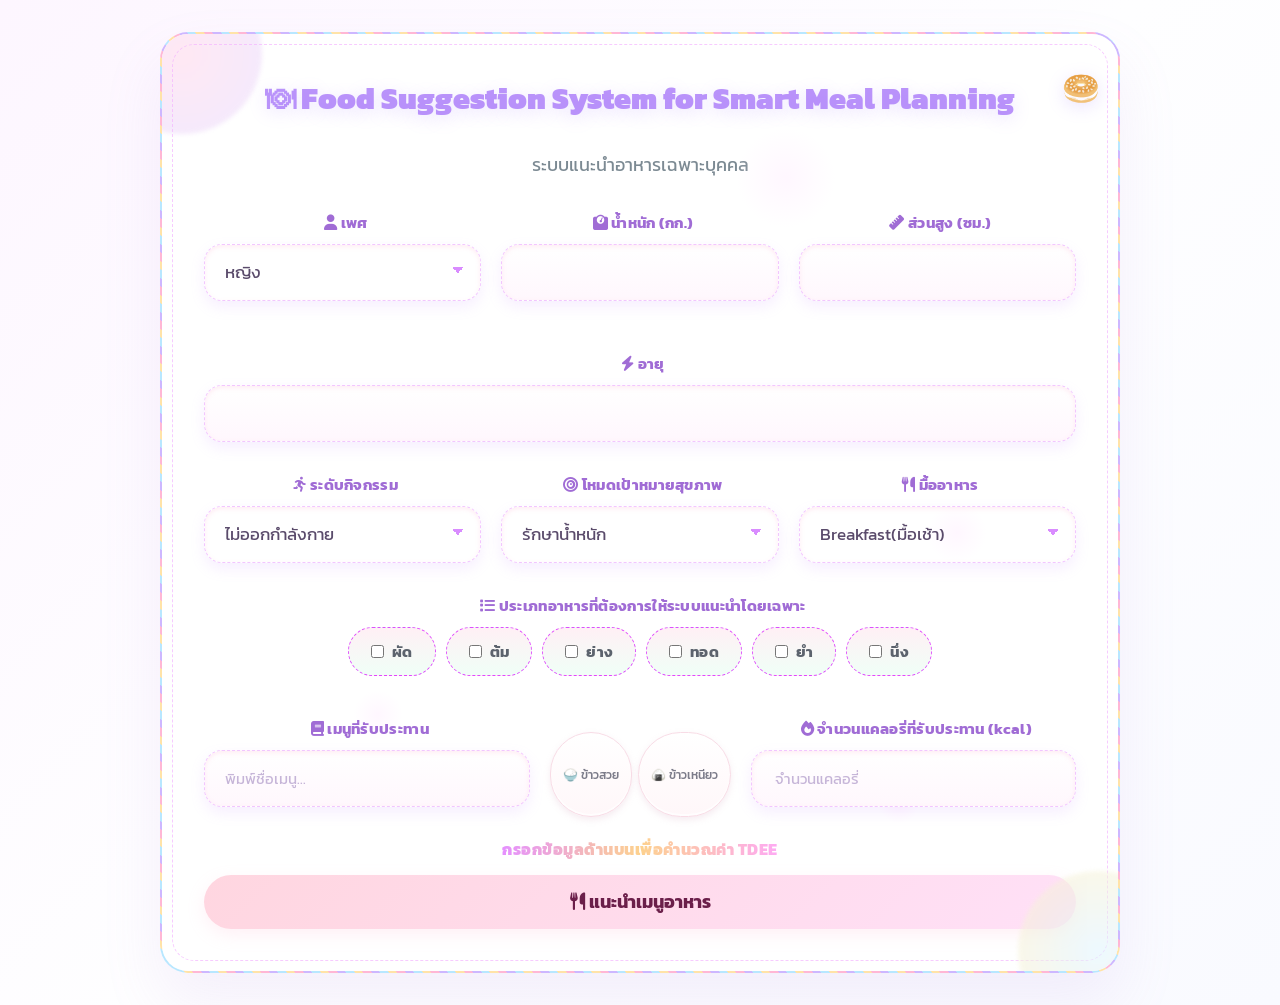
<file: index.html>
<!DOCTYPE html>
<html lang="th">
<head>
  <meta charset="UTF-8" />
  <meta name="viewport" content="width=device-width, initial-scale=1.0" />
  <title>🍽 Food Suggestion System for Smart Meal Planning </title>
  <link rel="stylesheet" href="style.css" />
  <link rel="stylesheet" href="https://cdnjs.cloudflare.com/ajax/libs/font-awesome/6.5.0/css/all.min.css" />
  <link href="https://fonts.googleapis.com/css2?family=Kanit:wght@400;500;700&display=swap" rel="stylesheet">
</head>
<body>

<div class="container">
  <span class="candy-line"></span>
  <div class="bubble"></div>
  <div class="bubble"></div>
  <div class="bubble"></div>
  <div class="bubble"></div>
  <div class="bubble"></div>

  <h1 class="title">🍽 Food Suggestion System for Smart Meal Planning </h1>
  <p class="subtitle">ระบบแนะนำอาหารเฉพาะบุคคล</p>

  <form id="mealForm" autocomplete="off">
    <div class="form-row">
      <div class="form-group">
        <label><i class="fas fa-user"></i> เพศ</label>
        <select id="gender" required>
          <option value="female">หญิง</option>
          <option value="male">ชาย</option>
        </select>
      </div>

      <div class="form-group">
        <label><i class="fas fa-weight"></i> น้ำหนัก (กก.)</label>
        <input type="number" id="weight" min="30" max="300" required>
      </div>
      <div class="form-group">
        <label><i class="fas fa-ruler"></i> ส่วนสูง (ซม.)</label>
        <input type="number" id="height" min="120" max="240" required>
      </div>
      <div class="form-group">
        <label><i class="fas fa-bolt"></i> อายุ</label>
        <input type="number" id="age" min="10" max="100" required>
      </div>
    </div>

    <div class="form-row">
      <div class="form-group">
        <label><i class="fas fa-running"></i> ระดับกิจกรรม</label>
        <select id="activity" required>
          <option value="1.2">ไม่ออกกำลังกาย</option>
          <option value="1.375">ออกกำลังกายเล็กน้อย (1-2 วัน/สัปดาห์)</option>
          <option value="1.55">ปานกลาง (3-5 วัน/สัปดาห์)</option>
          <option value="1.725">หนัก (6 วัน/สัปดาห์)</option>
          <option value="1.9">หนักมาก (ออกกำลังหนัก + ทำงานหนัก)</option>
        </select>
      </div>

      <div class="form-group">
        <label><i class="fas fa-bullseye"></i> โหมดเป้าหมายสุขภาพ </label>
        <select id="goalMode" required>
          <option value="maintain">รักษาน้ำหนัก</option>
          <option value="lose">ลดน้ำหนัก</option>
          <option value="gain">เพิ่มน้ำหนัก</option>
        </select>
      </div>

      <div class="form-group">
        <label for="mealType"><i class="fas fa-utensils"></i> มื้ออาหาร</label>
        <select id="mealType" required>
          <option value="breakfast">Breakfast(มื้อเช้า)</option>
          <option value="lunch">Lunch(มื้อกลางวัน)</option>
          <option value="dinner">Dinner(มื้อเย็น)</option>
        </select>
      </div>
    </div>

    <div class="form-group">
      <label><i class="fas fa-list"></i> ประเภทอาหารที่ต้องการให้ระบบแนะนำโดยเฉพาะ </label>
      <div class="checkbox-group" id="typeCheckboxes">
        <label class="pill"><input type="checkbox" value="ผัด"> ผัด</label>
        <label class="pill"><input type="checkbox" value="ต้ม"> ต้ม</label>
        <label class="pill"><input type="checkbox" value="ย่าง"> ย่าง</label>
        <label class="pill"><input type="checkbox" value="ทอด"> ทอด</label>
        <label class="pill"><input type="checkbox" value="ยำ"> ยำ</label>
        <label class="pill"><input type="checkbox" value="นึ่ง"> นึ่ง</label>
      </div>
    </div>

    <div class="form-row">
      <div class="form-group">
        <label><i class="fas fa-book"></i> เมนูที่รับประทาน </label>
        <input type="text" id="eatenMeal" placeholder="พิมพ์ชื่อเมนู..." list="mealSuggestions">
        <datalist id="mealSuggestions"></datalist>
      </div>

      <div class="rice-toggle">
          <button type="button" class="rice-btn" data-rice="white"> 🍚 ข้าวสวย </button>
          <button type="button" class="rice-btn" data-rice="sticky"> 🍙 ข้าวเหนียว </button>
      </div>

      <div class="form-group">
        <label><i class="fas fa-fire"></i> จำนวนแคลอรี่ที่รับประทาน (kcal)</label>
        <input type="number" id="eatenCalories" placeholder=" จำนวนแคลอรี่ " min="0"> </div>
       </div>

    <p id="tdeeDisplay" class="highlight">กรอกข้อมูลด้านบนเพื่อคำนวณ </p>

<div class="form-actions">
  <button id="suggestMealBtn" type="button" class="btn-1">
    <i class="fas fa-utensils"></i>
    แนะนำเมนูอาหาร
  </button>
</div>

  </form>
</div>

<script src="meals.js"></script>

<script>
const checkboxes = Array.from(document.querySelectorAll('#typeCheckboxes input'));
const suggestMealBtn = document.getElementById('suggestMealBtn');
const tdeeDisplay = document.getElementById('tdeeDisplay');
const eatenMealInput = document.getElementById('eatenMeal');
const eatenCaloriesInput = document.getElementById('eatenCalories');
const mealSuggestions = document.getElementById('mealSuggestions');

function calculateTDEE() {
  const gender = document.getElementById('gender').value;
  const weight = parseFloat(document.getElementById('weight').value);
  const height = parseFloat(document.getElementById('height').value);
  const age = parseFloat(document.getElementById('age').value);
  const activity = parseFloat(document.getElementById('activity').value);
  const mode = document.getElementById('goalMode').value;

  if(!weight || !height || !age) {
    tdeeDisplay.textContent = 'กรอกข้อมูลด้านบนเพื่อคำนวณค่า TDEE';
    return null;
  }

  let bmr = gender === 'male'
    ? (10 * weight) + (6.25 * height) - (5 * age) + 5
    : (10 * weight) + (6.25 * height) - (5 * age) - 161;

  let tdee = Math.round(bmr * activity);

  if(mode === 'lose') tdee = Math.round(tdee * 0.85);
  else if(mode === 'gain') tdee = Math.round(tdee * 1.15);

  tdeeDisplay.textContent = `Daily Target (ปรับตามโหมดสุขภาพ): ${tdee} kcal`;
  return tdee;
}

['gender','weight','height','age','activity','goalMode'].forEach(id=>{
  document.getElementById(id).addEventListener('input', calculateTDEE);
});

eatenMealInput.addEventListener('input', ()=>{
  const val = eatenMealInput.value.trim().toLowerCase();
  mealSuggestions.innerHTML = '';
  if(!val) return;
  const matches = meals.filter(m => m.name.toLowerCase().includes(val)).slice(0,8);
  matches.forEach(m=>{
    const opt = document.createElement('option');
    opt.value = m.name;
    mealSuggestions.appendChild(opt);
  });
  const exactMatch = meals.find(m => m.name.toLowerCase() === val);
  if(exactMatch) eatenCaloriesInput.value = exactMatch.calories;
});

function goToResult(types=[]){
  const tdee = calculateTDEE();
  const data = {
    gender: document.getElementById('gender').value,
    weight: Number(document.getElementById('weight').value),
    height: Number(document.getElementById('height').value),
    age: Number(document.getElementById('age').value),
    activity: Number(document.getElementById('activity').value),
    goalMode: document.getElementById('goalMode').value,
    mealType: document.getElementById('mealType').value,
    types, tdee,
    eatenMeal: eatenMealInput.value.trim(),
    eatenCalories: Number(eatenCaloriesInput.value) || 0
  };
  localStorage.setItem('mealInput', JSON.stringify(data));
  window.location.href = 'result.html';
}

const formElements = Array.from(document.querySelectorAll('#mealForm input, #mealForm select'));
formElements.forEach((el, idx)=>{
  el.addEventListener('keydown', e=>{
    if(e.key === 'Enter'){
      e.preventDefault();
      let nextIdx = idx + 1;
      while(nextIdx < formElements.length && formElements[nextIdx].disabled) nextIdx++;
      if(nextIdx < formElements.length) formElements[nextIdx].focus();
      else suggestMealBtn.focus();
    }
  });
});
calculateTDEE();
</script>

<script>
const riceNutrition = {
  white: { calories: 160, protein: 3, fat: 0, carbs: 36 },
  sticky: { calories: 220, protein: 4, fat: 1, carbs: 45 }
};

let selectedRice = null; 

document.querySelectorAll('.rice-btn').forEach(btn => {
  btn.addEventListener('click', () => {
    const type = btn.dataset.rice;
    let currentCalories = Number(eatenCaloriesInput.value || 0);
    if (selectedRice) {
      currentCalories -= riceNutrition[selectedRice].calories;
    }
    if (selectedRice === type) {
      selectedRice = null;
      btn.classList.remove('active');
    } 
    else {
      document.querySelectorAll('.rice-btn').forEach(b => b.classList.remove('active'));
      selectedRice = type;
      btn.classList.add('active');
      currentCalories += riceNutrition[type].calories;
    }

    eatenCaloriesInput.value = Math.max(0, currentCalories);
  });
});
</script>

<script>
  suggestMealBtn.addEventListener('click', () => {
  const selectedTypes = checkboxes
    .filter(c => c.checked)
    .map(c => c.value);
  goToResult(selectedTypes);
});
</script>

</body>
</html>
</file>
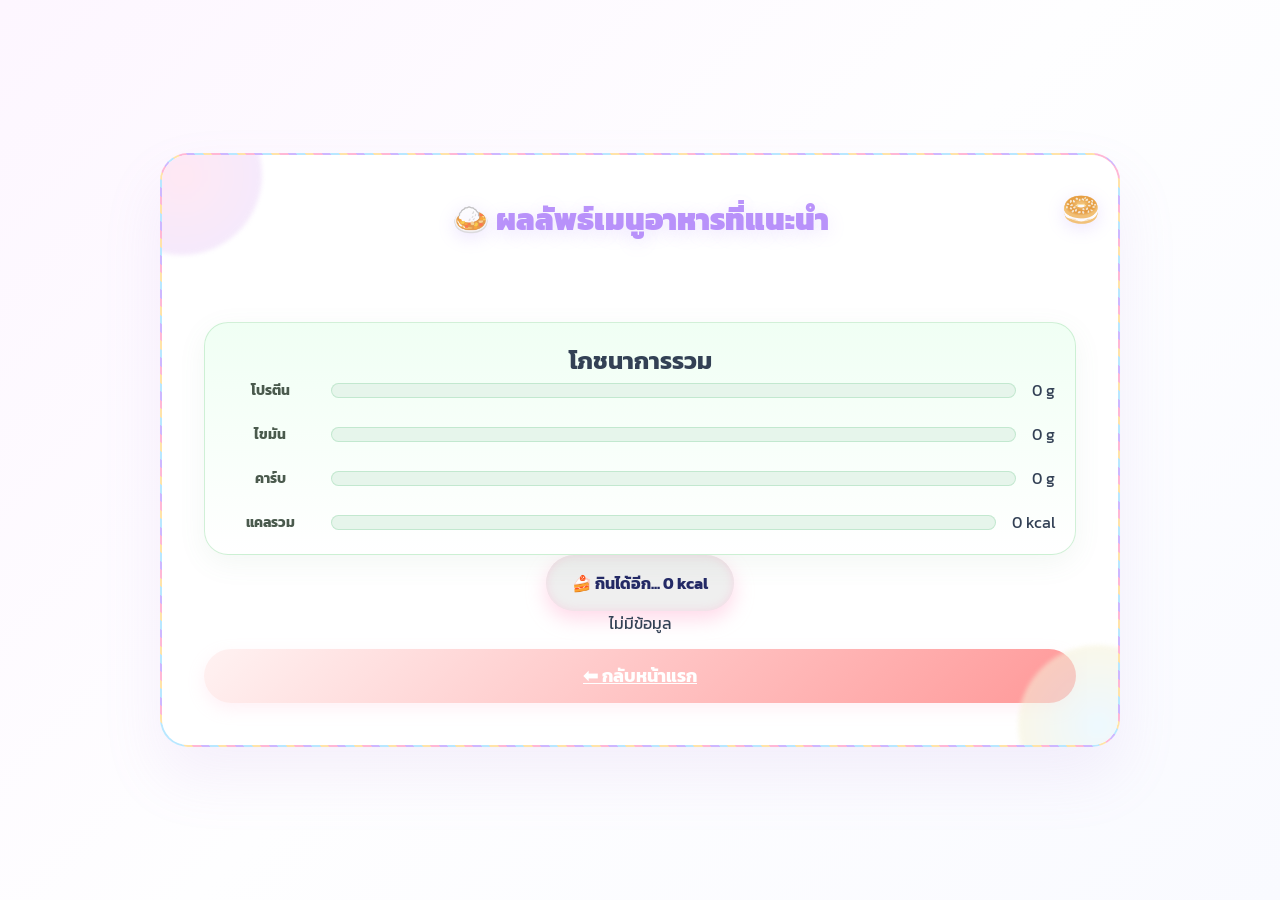
<file: result.html>
<!DOCTYPE html>
<html lang="th">
<head>
  <meta charset="UTF-8" />
  <meta name="viewport" content="width=device-width, initial-scale=1.0" />
  <title>🍽 ผลลัพธ์เมนูอาหารที่แนะนำ</title>
  <link rel="stylesheet" href="style.css" />
  <link rel="stylesheet" href="https://cdnjs.cloudflare.com/ajax/libs/font-awesome/6.5.0/css/all.min.css" />
  <link href="https://fonts.googleapis.com/css2?family=Kanit:wght@400;500;700&display=swap" rel="stylesheet">
</head>
<body>

<div class="container">

  <h1 class="title">🍛 ผลลัพธ์เมนูอาหารที่แนะนำ</h1>
  <p id="calorieSummary" class="highlight"></p>

  <div class="macros-summary">
    <h2>โภชนาการรวม</h2>
    <div class="macros-bars">
      <div class="macro"><span class="label">โปรตีน</span><div class="bar"><div id="proteinBar" class="bar-fill"></div></div><span id="proteinVal">0 g</span></div>
      <div class="macro"><span class="label">ไขมัน</span><div class="bar"><div id="fatBar" class="bar-fill"></div></div><span id="fatVal">0 g</span></div>
      <div class="macro"><span class="label">คาร์บ</span><div class="bar"><div id="carbBar" class="bar-fill"></div></div><span id="carbVal">0 g</span></div>
      <div class="macro"><span class="label">แคลรวม</span><div class="bar"><div id="calBar" class="bar-fill"></div></div><span id="calVal">0 kcal</span></div>
    </div>
  </div>
  
  <div class="remain-wrap">
  <button id="remainBtn" class="remain-btn">
    🍰 กินได้อีก... <span id="remainVal">0</span> kcal
  </button>
  <div id="overCalPopup" class="popup hidden"></div>
</div>

  <div id="resultBox"></div>

  <div class="form-actions">
    <a href="index.html" class="btn-3">⬅ กลับหน้าแรก</a>
  </div>
  </div>

<script src="meals.js"></script>
<script src="script.js"></script>

<script>
const data = JSON.parse(localStorage.getItem('mealInput'));
if (!data) {
  document.getElementById('resultBox').innerHTML = '<p>ไม่มีข้อมูล</p>';
} else {
  document.getElementById('calorieSummary').textContent =
    `เป้าหมายแคลอรี่ ${data.tdee} kcal`;
  generateAndRenderAll(data);
};
</script>

</body>
</html>
</file>
<file: style.css>
* {
  margin: 0;
  padding: 0;
  box-sizing: border-box;
  font-family: 'Kanit', sans-serif;
  transition: all 0.3s ease;
}

body {
  background: linear-gradient(135deg, #fdf6ff 0%, #fefeff 50%, #f9faff 100%);
  color: #334155;
  min-height: 100vh;
  display: flex;
  justify-content: center;
  align-items: flex-start;
  padding: 32px;
}

.container {
  width: 100%;
  max-width: 960px;
  padding: 42px;
  margin: auto;
  text-align: center;
  position: relative;
  overflow: hidden;
  z-index: 1;

  background: linear-gradient(
    180deg,
    rgba(255,245,250,0.95),
    rgba(245,250,255,0.95)
  );
  backdrop-filter: blur(14px);

  border-radius: 28px;
  box-shadow:
    0 30px 60px rgba(180,140,220,0.12),
    inset 0 0 0 1px rgba(255,255,255,0.6);

  background-image:
    linear-gradient(#fff, #fff),
    repeating-linear-gradient(
      45deg,
      #ffb7d5 0 6px,
      #cdb7ff 6px 12px,
      #b8e7ff 12px 18px,
      #ffe3a8 18px 24px
    );
  background-origin: padding-box, border-box;
  background-clip: padding-box, border-box;
  border: 2px dashed transparent;
}

.container::before,
.container::after {
  content: '';
  position: absolute;
  width: 160px;
  height: 160px;
  border-radius: 50%;
  z-index: 0;
  filter: blur(2px);
  opacity: 0.55;
  animation: candyFloat 7s ease-in-out infinite alternate;
}

.container::before {
  top: -60px;
  left: -60px;
  background: radial-gradient(circle, #ffd6ea, #e6d9ff);
}

.container::after {
  bottom: -60px;
  right: -60px;
  background: radial-gradient(circle, #dff4ff, #fff1c9);
  animation-delay: 3.5s;
}

.container span.candy-line {
  position: absolute;
  inset: 10px;
  border-radius: 22px;
  pointer-events: none;
  border: 1.5px dashed rgba(243, 180, 255, 0.692);
  animation: wiggle 4s ease-in-out infinite;
}

@keyframes candyFloat {
  0% {
    transform: translate(0,0) scale(1);
  }
  100% {
    transform: translate(12px,-18px) scale(1.05);
  }
}

@keyframes wiggle {
  0%,100% { transform: rotate(0deg); }
  50% { transform: rotate(0.6deg); }
}

.title {
  font-size: 1.9rem;
  color: #a473f9c2;
  font-weight: 900;
  margin-bottom: 30px;
  text-shadow: 0 4px 18px rgba(160,120,250,0.2);
  position: relative;
}

.title::after {
  content: '🥯';
  position: absolute;
  right: -24px;
  top: -10px;
  animation: twinkle 2s infinite alternate;
}

.subtitle {
  color: #7c8a93;
  margin-bottom: 32px;
  font-size: 1.15rem;
}

@keyframes twinkle {
  0% { opacity: 0.3; transform: scale(0.8); }
  100% { opacity: 1; transform: scale(1.2); }
}

.form-row {
  display: flex;
  gap: 20px;
  flex-wrap: wrap;
  justify-content: center;
}

.form-group {
  flex: 1 1 260px;
  margin-bottom: 30px;
  position: relative;
}

label {
  display: inline-block;
  margin-bottom: 10px;
  padding-left: 6px;
  color: #a06cd5;
  font-weight: 700;
  font-size: 0.95rem;
  letter-spacing: 0.3px;
}

input[type="number"],
input[type="text"],
select {
  width: 100%;
  padding: 15px 20px;
  border-radius: 18px;
  border: 1.5px dashed #f2c6ff;
  background: linear-gradient(180deg, #ffffff, #fff7fd);
  font-size: 1.05rem;
  color: #5a4b6b;
  transition: all 0.3s ease;
  box-shadow:
    inset 0 2px 4px rgba(255, 182, 213, 0.25),
    0 6px 14px rgba(200, 150, 255, 0.15);
}

input::placeholder {
  color: #c6b5d8;
  font-size: 0.95rem;
}

input:hover,
select:hover {
  border-color: #f6a6d6;
  box-shadow:
    inset 0 2px 4px rgba(255, 182, 213, 0.3),
    0 8px 18px rgba(246, 166, 214, 0.25);
}

input:focus,
select:focus {
  outline: none;
  border-color: #ff9ecd;
  background: #fff0fa;
  box-shadow:
    0 0 0 4px rgba(255, 182, 213, 0.35),
    0 10px 22px rgba(255, 158, 205, 0.35);
  transform: translateY(-2px);
}

select {
  appearance: none;
  background-image:
    linear-gradient(45deg, transparent 50%, #d98cff 50%),
    linear-gradient(135deg, #d98cff 50%, transparent 50%);
  background-position:
    calc(100% - 22px) 22px,
    calc(100% - 16px) 22px;
  background-size: 6px 6px;
  background-repeat: no-repeat;
}

.form-group::after {
  content: "✿";
  position: absolute;
  top: 30px;
  right: 40px;
  font-size: 1.1rem;
  color: #ffa6fb;
  opacity: 0;
  transition: all 0.3s ease;
}

.form-group:focus-within::after {
  opacity: 1;
  transform: scale(1.2) rotate(10deg);
}

.checkbox-group {
  display: flex;
  gap: 10px;
  flex-wrap: wrap;
  justify-content: center;
}

.pill {
  padding: 12px 22px;
  border-radius: 999px;
  cursor: pointer;
  font-weight: 700;
  background: linear-gradient(180deg,#fff0f5,#f0fff7);
  border: 1.5px dashed rgba(212, 0, 255, 0.692);
  color: #5c636d;
  display: flex;
  align-items: center;
  gap: 8px;
  transition: all 0.25s ease, transform 0.35s ease;

}

.pill:hover {
  transform: translateY(-4px) rotate(-2deg) scale(1.08);
  box-shadow: 0 14px 30px rgba(180,150,220,0.25);
}

.pill input:checked + label {
  color: #038c73;
  font-weight: 900;
}

.form-actions {
  display: flex;
  gap: 14px;
  margin-top: 14px;
  justify-content: center;
}

.btn-1, .btn-2, .btn-3 {
  flex: 1;
  padding: 14px 22px;
  border-radius: 28px;
  border: none;
  cursor: pointer;
  font-weight: 700;
  font-size: 1.1rem;
  box-shadow: 0 6px 16px rgba(255, 200, 220, 0.25);
  transition: all 0.4s ease, transform 0.3s ease;
  position: relative;
  overflow: hidden;
}

.btn-1 { 
  background: linear-gradient(135deg, #ffd6e0, #ffe0f7); 
  color: #6b1f4a; 
}
.btn-2 { 
  background: linear-gradient(135deg, #fff1b8, #ffeac4); 
  color: #7a4c1f; 
}
.btn-3 { 
  background: linear-gradient(135deg, #fff2f2, #ff9898); 
  color: #ffffff; 
}

.btn-1:hover, .btn-2:hover, .btn-3:hover {
  transform: translateY(-6px) scale(1.1) rotate(-1.5deg);
  box-shadow: 0 18px 40px rgba(200,160,220,0.3);
}

.btn-1::before, .btn-2::before, .btn-3::before {
  content: '';
  position: absolute;
  top: -50%;
  left: -50%;
  width: 200%;
  height: 200%;
  background: radial-gradient(circle, rgba(255,255,255,0.4) 0%, rgba(255,255,255,0) 70%);
  transform: rotate(45deg) translateX(-100%);
  transition: transform 0.6s ease;
}
.btn-1:hover::before, .btn-2:hover::before, .btn-3:hover::before {
  transform: rotate(45deg) translateX(100%);
}

.btn-small.regen {
  font-size: 2rem;          
  background: none;         
  border: none;              
  cursor: pointer;
  padding: 0.2rem;
  outline: none;
  transition: transform 0.2s ease, filter 0.2s ease;
}

.btn-small.regen:hover {
  transform: scale(1.3) rotate(10deg);
  filter: drop-shadow(0 0 10px #fffccb);
}

.btn-small.regen:active {
  transform: scale(0.9) rotate(-10deg);
  filter: drop-shadow(0 0 5px #fffeed);
}

.btn-small.regen.swing {
  display: inline-block;
  animation: swing 2s infinite ease-in-out;
}

@keyframes swing {
  0%, 100% { transform: rotate(0deg); }
  25% { transform: rotate(15deg); }
  75% { transform: rotate(-15deg); }
}

.highlight {
  font-weight: 800;
  font-size: 1rem;
  letter-spacing: 0.5px;
  background: linear-gradient(
    90deg,
    #e590ff,
    #fdd18e,
    #fd91efc5
  );
  background-clip: text;        
  -webkit-background-clip: text;     
  color: transparent;                 
  -webkit-text-fill-color: transparent;
  display: inline-block;
  cursor: pointer;
  transition: transform 0.3s ease;
}

.highlight:hover {
  transform: translateY(-2px) scale(1.03);
}

.meal-section {
  margin: 24px 0;
  padding: 24px;
  border-radius: 25px;
  background: linear-gradient(180deg, #fff8fb, #fefcff);
  border: 2px dashed rgba(255, 182, 193, 0.5); 
  box-shadow: 0 8px 20px rgba(255, 192, 203, 0.1), 0 4px 8px rgba(255, 240, 245, 0.2);
  transition: all 0.4s ease-in-out;
  position: relative;
  overflow: hidden;
}

.meal-section::before {
  content: "🍦";
  position: absolute;
  top: 10px;
  right: 10px;
  font-size: 2rem;
  opacity: 0.3;
  animation: floatCandy 6s ease-in-out infinite;
}

@keyframes floatCandy {
  0%, 100% { transform: translateY(0) rotate(0deg); opacity: 0.3; }
  50% { transform: translateY(-8px) rotate(15deg); opacity: 0.6; }
}

.meal-section:hover {
  transform: translateY(-3px) scale(1.02);
  box-shadow: 0 14px 40px rgba(255, 182, 193, 0.3), 0 6px 12px rgba(255, 240, 245, 0.2);
  border-color: rgba(255, 182, 193, 0.8);
}

.meal-section h2 {
  color: #ff92b0; 
  font-family: 'Kanit', sans-serif;
  margin-bottom: 20px;
  font-size: 1.6rem;
  text-shadow: 1px 1px 2px rgba(255, 182, 193, 0.3);
}

.meal-grid {
  display: grid;
  grid-template-columns: repeat(auto-fit, minmax(240px, 1fr));
  gap: 20px;
  border: 2px dashed rgba(255, 192, 203, 0.3);
  padding: 15px;
  border-radius: 20px;
  background: #fffafc; 
  transition: all 0.3s ease;
}

.meal-grid > * {
  background: #ffffff;
  border-radius: 18px;
  padding: 16px;
  text-align: center;
  box-shadow: 0 4px 10px rgba(255, 182, 193, 0.1);
  transition: transform 0.3s ease, box-shadow 0.3s ease;
}

.meal-grid > *:hover {
  transform: translateY(-4px) scale(1.03);
  box-shadow: 0 8px 20px rgba(255, 182, 193, 0.2);
}

.meal-card {
  background: #fefefe;
  border: 2px dashed #b3d9ff; 
  border-radius: 20px;
  overflow: hidden;
  transition: all 0.35s ease;
  box-shadow: 0 8px 20px rgba(120,130,180,0.05);
}

.meal-card:hover {
  transform: translateY(-10px) scale(1.05) rotate(-1deg);
  box-shadow: 0 18px 36px rgba(120,130,180,0.15);
  background: #f0faffcb; 
}

.meal-card img {
  width: 100%;
  height: 160px;
  object-fit: cover;
  border-bottom-left-radius: 16px;
  border-bottom-right-radius: 16px;
  transition: transform 0.35s ease, filter 0.35s ease;
}

.meal-card:hover img {
  transform: scale(1.07) rotate(2deg);
  filter: brightness(1.1);
}

.meal-card .content {
  padding: 16px;
  text-align: center;
  font-family: 'Poppins', 'Nunito', sans-serif;
  color: #083348;
}

.meal-card .content h3 {
  margin-bottom: 8px;
  font-weight: 600;
  font-size: 1.2rem;
  color: #2255aa; 
}

.meal-card .meta {
  font-size: 0.95rem;
  color: #67727c;
  display: flex;
  justify-content: space-between;
  margin-top: 8px;
}

.select-btn {
  margin-top: 12px;
  padding: 10px 20px;
  border-radius: 16px;
  cursor: pointer;
  border: 2px solid #cdebff;
  background: linear-gradient(135deg, #cdebff 0%, #f0faff 100%);
  font-weight: 700;
  color: #083348;
  transition: all 0.3s ease;
  box-shadow: 0 4px 12px rgba(120,130,180,0.1);
  position: relative;
  overflow: hidden;
}

.select-btn::after {
  content: "";
  position: absolute;
  width: 200%;
  height: 200%;
  top: -50%;
  left: -50%;
  background: rgba(255, 255, 255, 0.3);
  transform: rotate(45deg) scale(0);
  transition: transform 0.4s ease;
  border-radius: 50%;
}

.select-btn:hover::after {
  transform: rotate(45deg) scale(1);
}

.select-btn:hover {
  transform: scale(1.08);
  box-shadow: 0 8px 20px rgba(120,130,180,0.2);
}

.select-btn.selected {
  background: linear-gradient(135deg, #9d8cff 0%, #cdebff 100%);
  color: #083348;
  box-shadow: 0 10px 24px rgba(80,135,180,0.25);
  transform: scale(1.1);
}

.macros-summary {
  margin-top: 26px;
  padding: 20px;
  border-radius: 24px;
  background: linear-gradient(180deg, #f0fff4, #ffffff);
  border: 1px solid rgba(180, 230, 190, 0.6);
  box-shadow: 0 8px 28px rgba(100, 150, 120, 0.08);
  backdrop-filter: blur(10px);
  animation: fadeIn 1s ease forwards;
}

.macros-bars {
  display: grid;
  gap: 20px;
}

.macro {
  display: flex;
  align-items: center;
  gap: 16px;
  transition: transform 0.3s ease;
}

.macro:hover {
  transform: translateY(-4px);
}

.label {
  width: 90px;
  font-weight: 700;
  color: #4a5a4d;
  font-size: 14px;
}

.bar {
  flex: 1;
  background: #e6f5eb;
  border-radius: 16px;
  height: 15px;
  overflow: hidden;
  border: 1px solid rgba(160, 220, 180, 0.5);
  position: relative;
}

.bar-fill {
  height: 100%;
  width: 0%;
  border-radius: 16px;
  background: linear-gradient(90deg, #ffb6c1, #c8efd7, #89ebc9);
  box-shadow: 0 3px 12px rgba(120, 200, 150, 0.3);
  transition: width 0.7s cubic-bezier(0.65, 0, 0.35, 1), transform 0.3s ease;
  position: relative;
}

.bar-fill::before {
  content: '';
  position: absolute;
  top: 0;
  left: 0;
  height: 100%;
  width: 100%;
  background: linear-gradient(90deg, rgba(255,255,255,0.4), rgba(255,255,255,0));
  border-radius: 16px;
  pointer-events: none;
  opacity: 0.6;
  animation: shine 2s infinite linear;
}

.bar-fill:hover {
  transform: scaleY(1.25);
  filter: brightness(1.1);
}

@keyframes shine {
  0% { transform: translateX(-100%); }
  100% { transform: translateX(100%); }
}

@keyframes fadeIn {
  0% { opacity: 0; transform: translateY(10px);}
  100% { opacity: 1; transform: translateY(0);}
}

.bubble {
  position: absolute;
  border-radius: 50%;
  opacity: 0.3;
  background: radial-gradient(circle, rgba(255,200,255,0.5) 0%, rgba(255,255,255,0.2) 70%);
  pointer-events: none;
  animation: floatBubble linear infinite;
}

.bubble:nth-child(1) { width: 80px; height: 80px; top: 20%; left: 10%; animation-duration: 12s; }
.bubble:nth-child(2) { width: 50px; height: 50px; top: 70%; left: 20%; animation-duration: 18s; }
.bubble:nth-child(3) { width: 60px; height: 60px; top: 50%; left: 80%; animation-duration: 14s; }
.bubble:nth-child(4) { width: 100px; height: 100px; top: 10%; left: 60%; animation-duration: 20s; }
.bubble:nth-child(5) { width: 40px; height: 40px; top: 80%; left: 75%; animation-duration: 16s; }

@keyframes floatBubble {
  0% { transform: translateY(0) translateX(0) scale(1); opacity: 0.3; }
  50% { transform: translateY(-30px) translateX(10px) scale(1.1); opacity: 0.5; }
  100% { transform: translateY(0) translateX(0) scale(1); opacity: 0.3; }
}

.rice-toggle {
  display: flex;
  gap: 6px;
  margin: 16px 0 20px;
  justify-content: center;
  position: relative;
}

.rice-btn {
  padding: 6px 12px;
  border-radius: 999px;
  border: 1px solid #f8dce6;
  background: linear-gradient(180deg,#ffffff,#fff7f9);
  cursor: pointer;
  font-size: 12px;
  font-weight: 500;
  color: #7c7c8a;
  transition: all 0.18s ease, transform 0.25s ease;
  box-shadow: inset 0 -2px 0 rgba(255,255,255,0.8),
              0 3px 6px rgba(220, 180, 200, 0.25);
}

.rice-btn:hover {
  transform: translateY(-1px) scale(1.03);
}

.rice-btn.active {
  background: linear-gradient(90deg, #ffd6e0, #fff1b8, #d9f2e6);
  color: #a21caf;
  border-color: #fbcfe8;
  box-shadow: inset 0 2px 4px rgba(255,255,255,0.9),
              0 6px 14px rgba(250, 170, 190, 0.45);
}

.rice-btn:active::after {
  content: '🍡';
  position: absolute;
  top: -8px;
  left: 50%;
  transform: translateX(-50%) scale(0.8);
  animation: popEmoji 0.5s ease forwards;
}

.rice-btn:active {
  transform: scale(0.96);
  box-shadow: 0 4px 10px rgba(100, 120, 160, 0.2);
}

.rice-btn:focus-visible {
  outline: none;
  box-shadow: 0 0 0 4px rgba(125, 211, 252, 0.35),
              0 10px 24px rgba(120, 140, 180, 0.25);
}

@keyframes popEmoji {
  0% { opacity: 0; transform: translateX(-50%) translateY(0) scale(0.8); }
  50% { opacity: 1; transform: translateX(-50%) translateY(-12px) scale(1.2); }
  100% { opacity: 0; transform: translateX(-50%) translateY(-24px) scale(1); }
}

#calRemainingBox {
  display: inline-flex;
  align-items: center;
  gap: 12px;
  padding: 16px 30px;
  margin: 50px ;
  border-radius: 50px;
  font-size: 16px;
  font-weight: 600;
  width: fit-content;
  position: relative;
  z-index: 2;
  transition: all 0.4s ease;
  transform-style: preserve-3d;
}

.cal-safe {
  background: linear-gradient(135deg, #d4ffe2, #a1f9c9);
  box-shadow: 0 8px 20px rgba(50, 200, 120, 0.45), 0 0 12px rgba(50, 200, 120, 0.3) inset;
  color: #2a5e44;
  animation: glowSafe 2s infinite alternate;
}

.cal-warning {
  background: linear-gradient(135deg, #fff3d4, #ffe0b2);
  box-shadow: 0 8px 20px rgba(255, 170, 50, 0.45), 0 0 12px rgba(255, 170, 50, 0.3) inset;
  color: #b46b2f;
  animation: glowWarning 2s infinite alternate;
}

.cal-danger {
  background: linear-gradient(135deg, #ffdae1, #ffb6c1);
  box-shadow: 0 8px 20px rgba(255, 80, 120, 0.5), 0 0 15px rgba(255, 80, 120, 0.3) inset;
  color: #a02b40;
  animation: glowDanger 5.0s infinite alternate;
}

#calRemainingBox .dango-emoji { 
  font-size: 24px; 
  transform: translateZ(2px);
  transition: transform 0.3s ease;
}

#calRemainingBox .cal-text strong { 
  font-size: 20px; 
  margin-left: 6px; 
  text-shadow: 1px 1px 2px rgba(0,0,0,0.2);
}

#remainBtn{
  border:none;
  border-radius:40px;
  padding:16px 26px;
  font-size:16px;
  font-weight:bold;
  color:#242a66;
  cursor:pointer;
  box-shadow:0 8px 20px rgba(255,160,200,0.4), 0 0 10px rgba(255,160,200,0.3) inset;
  transition: all 0.3s ease, transform 0.2s ease;
}

#remainBtn:hover{
  transform: scale(1.08) rotate(-1deg);
  box-shadow: 0 10px 25px rgba(255,160,200,0.6), 0 0 15px rgba(255,160,200,0.5) inset;
}

#remainBtn.warning{
  background:linear-gradient(135deg,#ffd966,#ffb347);
  animation:pulse 1.2s infinite;
}

#remainBtn.over{
  background:linear-gradient(135deg,#ff6f91,#ff3d68);
  animation:shake 0.4s ease infinite;
}

@keyframes pulse {
  0% { transform: scale(1); box-shadow:0 6px 15px rgba(255,160,200,.4);}
  50% { transform: scale(1.05); box-shadow:0 10px 25px rgba(255,160,200,.6);}
  100% { transform: scale(1); box-shadow:0 6px 15px rgba(255,160,200,.4);}
}

@keyframes shake {
  0%, 100% { transform: translateX(0); }
  20%, 60% { transform: translateX(-4px); }
  40%, 80% { transform: translateX(4px); }
}

@keyframes glowSafe {
  0% { box-shadow: 0 8px 20px rgba(50,200,120,0.45), 0 0 12px rgba(50,200,120,0.3) inset; }
  100% { box-shadow: 0 12px 28px rgba(50,200,120,0.55), 0 0 20px rgba(50,200,120,0.45) inset; }
}

@keyframes glowWarning {
  0% { box-shadow: 0 8px 20px rgba(255,170,50,0.45), 0 0 12px rgba(255,170,50,0.3) inset; }
  100% { box-shadow: 0 12px 28px rgba(255,170,50,0.55), 0 0 20px rgba(255,170,50,0.45) inset; }
}

@keyframes glowDanger {
  0% { box-shadow: 0 8px 20px rgba(255,80,120,0.5), 0 0 15px rgba(255,80,120,0.3) inset; }
  100% { box-shadow: 0 12px 28px rgba(255,80,120,0.6), 0 0 25px rgba(255,80,120,0.4) inset; }
}

.popup {
  position: fixed;
  top: 50%;
  left: 50%;
  transform: translate(-50%, -50%) scale(0.8);
  background: linear-gradient(135deg, #e0fff0, #f5fff8);
  padding: 16px 26px;
  border-radius: 24px;
  font-weight: 600;
  font-size: 16px;
  color: #2f6f55;
  box-shadow: 0 8px 24px rgba(120, 220, 180, 0.35), 0 0 12px rgba(180, 255, 200, 0.25);
  opacity: 0;
  pointer-events: none;
  transition: all 0.35s cubic-bezier(0.68, -0.55, 0.27, 1.55);
  z-index: 999;
  text-align: center;
  animation: bounceCenter 1s ease forwards;
}

.popup.show {
  opacity: 1;
  transform: translate(-50%, -50%) scale(1);
}

.popup.over {
  background: linear-gradient(135deg, #ff9aa2, #ff6f91);
  color: #fff;
  box-shadow: 0 8px 28px rgba(255, 120, 180, 0.45), 0 0 16px rgba(255, 180, 200, 0.3);
  animation: bounceCenter 1s ease forwards;
}

.popup.warning {
  background: linear-gradient(135deg, #f7e7a0, #fded5d);
  color: #d88b17;
  box-shadow: 0 8px 28px rgba(120, 200, 100, 0.45), 0 0 16px rgba(180, 255, 150, 0.3);
  animation: bounceCenter 1s ease forwards;
}

@keyframes bounceCenter {
  0%   { transform: translate(-50%, -50%) scale(0.8); opacity: 0; }
  40%  { transform: translate(-50%, -50%) scale(1.1); opacity: 1; }
  70%  { transform: translate(-50%, -50%) scale(0.95); }
  100% { transform: translate(-50%, -50%) scale(1); }
}

.popup.show::before {
  content: '';
  position: absolute;
  top: -6px;
  left: 50%;
  width: 12px;
  height: 12px;
  background: rgba(255,255,255,0.6);
  border-radius: 50%;
  transform: translateX(-50%);
  animation: floatBubble 2s ease-in-out infinite;
}

@keyframes floatBubble {
  0%   { transform: translateX(-50%) translateY(0) scale(1); }
  50%  { transform: translateX(-50%) translateY(-4px) scale(1.1); }
  100% { transform: translateX(-50%) translateY(0) scale(1); }
}

@media (max-width: 720px) {
  .label { width: 90px; }
  .form-actions { flex-direction: column; }
  .meal-grid { gap: 14px; }
  .meal-card img { height: 140px; }
}

@media (max-width: 600px) {
  #calRemainingBox {
    font-size: 14px;
    padding: 12px 20px;
  }
}

@media (max-width: 520px) {
  .rice-btn {
    padding: 10px 18px;
    font-size: 0.95rem;
  }
}

.ai-chat-box{
  background: linear-gradient(135deg,#f0fbff,#f5e9ff);
  padding:15px;
  border-radius:18px;
  margin-bottom:15px;
  box-shadow:0 5px 15px rgba(0,0,0,0.05);
}

.ai-chat-header{
  font-weight:bold;
  margin-bottom:10px;
  font-size:14px;
  color:#444;
}

.ai-chat-input-wrap{
  display:flex;
  gap:10px;
}

.ai-chat-input{
  flex:1;
  padding:10px 14px;
  border-radius:20px;
  border:1px solid #ddd;
  outline:none;
  transition:0.3s;
}

.ai-chat-input:focus{
  border-color:#9c6bff;
  box-shadow:0 0 5px rgba(156,107,255,0.4);
}

.ai-chat-btn{
  padding:10px 18px;
  border:none;
  border-radius:20px;
  background:linear-gradient(135deg,#9c6bff,#6be6ff);
  color:#fff;
  font-weight:bold;
  cursor:pointer;
  transition:0.3s;
}

.ai-chat-btn:hover{
  transform:scale(1.05);
}

.ai-result-grid{
  margin-bottom:20px;
  animation:fadeIn 0.4s ease;
}

.no-ai-result{
  text-align:center;
  padding:20px;
  background:#fff3f3;
  border-radius:15px;
  color:#ff4d4d;
}

@keyframes fadeIn{
  from{opacity:0;transform:translateY(5px);}
  to{opacity:1;transform:translateY(0);}
}

/* ========================================= */
/* MOBILE RESPONSIVE FIX (ไม่แตะดีไซน์เดิม) */
/* ========================================= */

html {
  width: 100%;
  overflow-x: hidden;
}

body {
  width: 100%;
  overflow-x: hidden;
}

/* แก้ container ให้พอดีกับมือถือ */
@media (max-width: 1024px) {
  body {
    padding: 20px;
  }

  .container {
    padding: 28px;
  }
}

@media (max-width: 768px) {
  body {
    padding: 16px;
  }

  .container {
    padding: 22px;
    border-radius: 22px;
  }

  .title {
    font-size: 1.6rem;
  }

  .subtitle {
    font-size: 1rem;
  }

  .form-row {
    flex-direction: column;
    gap: 10px;
  }

  .form-group {
    flex: 1 1 100%;
  }

  .form-actions {
    flex-direction: column;
  }

  .btn-1, 
  .btn-2, 
  .btn-3 {
    width: 100%;
  }

  #calRemainingBox {
    margin: 30px auto;
    text-align: center;
  }
}

@media (max-width: 480px) {
  body {
    padding: 12px;
  }

  .container {
    padding: 18px;
  }

  .title {
    font-size: 1.4rem;
  }

  .meal-grid {
    grid-template-columns: 1fr;
  }

  .meal-card img {
    height: 180px;
  }

  .rice-toggle {
    flex-wrap: wrap;
  }

  #calRemainingBox {
    width: 100%;
    justify-content: center;
    margin: 25px auto;
    padding: 14px 18px;
  }

  #remainBtn {
    width: 100%;
  }

  .macro {
    flex-direction: column;
    align-items: flex-start;
  }

  .label {
    width: auto;
  }
}

/* ========================= */
/* FIX GRAPH NOT SHOW MOBILE */
/* ========================= */

.macros-summary,
.macros-bars {
  width: 100%;
}

.macro {
  width: 100%;
}

.bar {
  min-width: 0;      /* สำคัญมาก ป้องกัน flex บีบหาย */
  flex: 1 1 auto;
}

.bar-fill {
  min-width: 0;
}

/* มือถือ */
@media (max-width: 768px) {
  .macro {
    flex-direction: column;
    align-items: stretch;
  }

  .label {
    margin-bottom: 6px;
  }

  .bar {
    width: 100%;
  }
}
</file>
